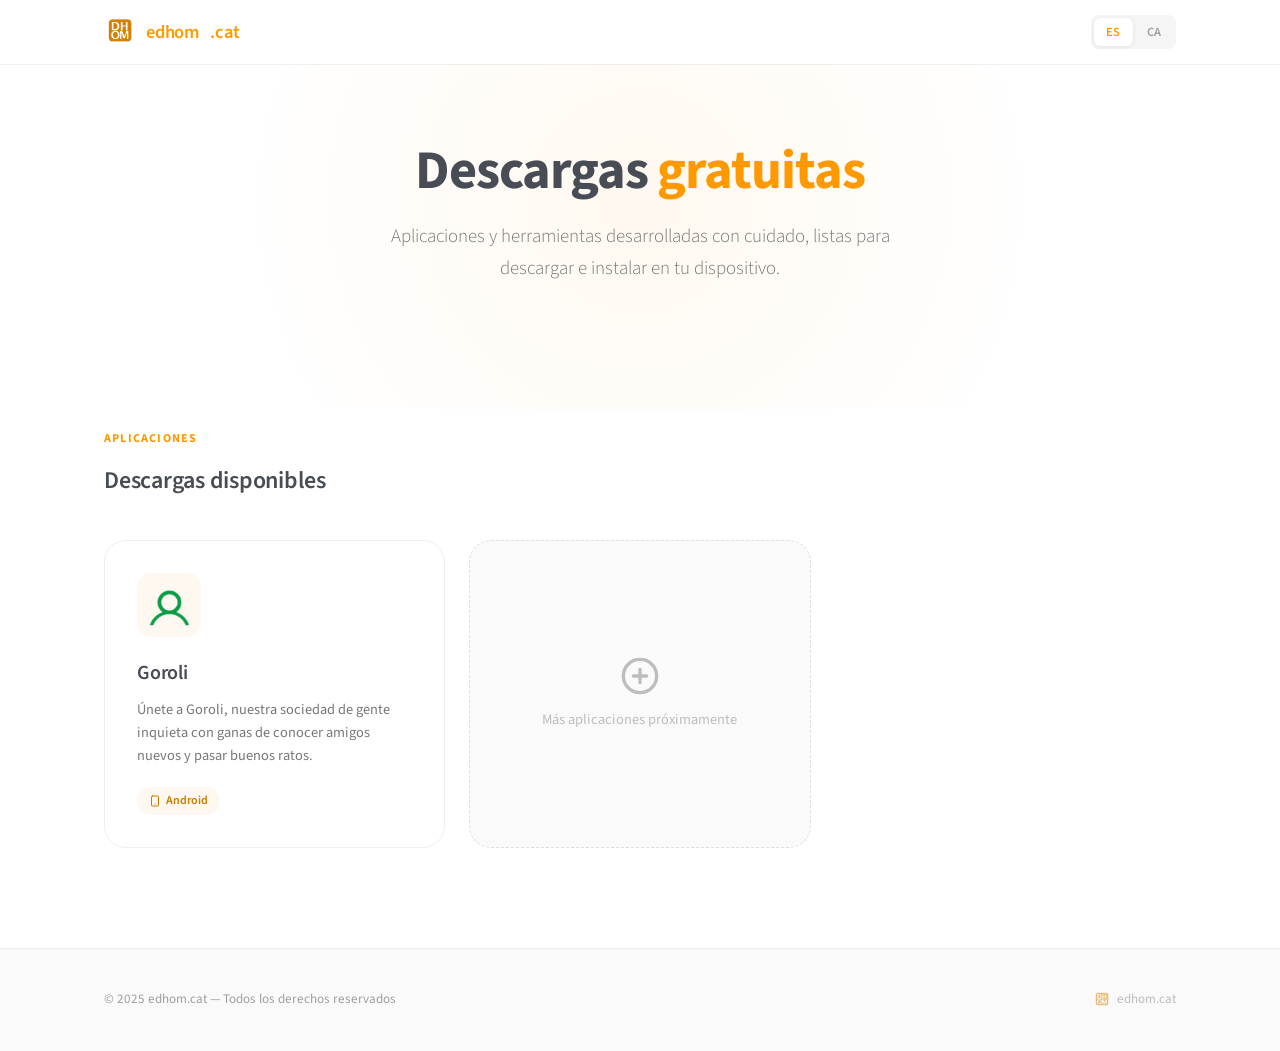
<file: index.html>
<!DOCTYPE html>
<html lang="es">
<head>
  <meta charset="UTF-8">
  <meta name="viewport" content="width=device-width, initial-scale=1.0">
  <title>edhom.cat — Descargas</title>
  <meta name="description" content="Aplicaciones y herramientas gratuitas desarrolladas con cuidado, listas para descargar.">
  <link rel="icon" type="image/png" href="images/edhom-logo.png">
  <link rel="stylesheet" href="css/style.css">
</head>
<body>

  <!-- Navbar -->
  <nav class="navbar" role="navigation">
    <div class="container navbar__inner">
      <a href="index.html" class="navbar__brand">
        <img src="images/edhom-logo.png" alt="edhom.cat">
        <span data-i18n="navBrand">edhom</span><span data-i18n="navBrandAccent">.cat</span>
      </a>
      <div class="navbar__actions">
        <div class="lang-switch" role="group" aria-label="Idioma">
          <button data-lang="es" class="active">ES</button>
          <button data-lang="ca">CA</button>
        </div>
      </div>
    </div>
  </nav>

  <!-- Hero -->
  <section class="hero">
    <div class="container hero__content">
      <h1 class="animate-in">
        <span data-i18n="heroTitle">Descargas</span> <span class="accent" data-i18n="heroTitleAccent">gratuitas</span>
      </h1>
      <p class="hero__subtitle animate-in delay-2" data-i18n="heroSubtitle">
        Aplicaciones y herramientas desarrolladas con cuidado, listas para descargar e instalar en tu dispositivo.
      </p>
    </div>
  </section>

  <!-- Downloads -->
  <section class="downloads">
    <div class="container">
      <p class="section-label" data-i18n="downloadsLabel">Aplicaciones</p>
      <h2 class="section-title" data-i18n="downloadsTitle">Descargas disponibles</h2>

      <div class="downloads__grid">
        <!-- Goroli card -->
        <a href="goroli.html" class="app-card observe-animate">
          <img src="images/icon.png" alt="Goroli" class="app-card__icon">
          <h3 class="app-card__name">Goroli</h3>
          <p class="app-card__desc" data-i18n="goroliDesc">Red social para encontrar, conocer y hacer nuevos amigos cerca de ti.</p>
          <span class="app-card__tag">
            <svg viewBox="0 0 24 24" fill="none" stroke="currentColor" stroke-width="2" stroke-linecap="round" stroke-linejoin="round"><rect x="5" y="2" width="14" height="20" rx="2" ry="2"/><line x1="12" y1="18" x2="12.01" y2="18"/></svg>
            <span data-i18n="goroliTag">Android</span>
          </span>
        </a>

        <!-- Placeholder for future apps -->
        <div class="app-card app-card--placeholder observe-animate">
          <svg viewBox="0 0 24 24" fill="none" stroke="currentColor" stroke-width="2" stroke-linecap="round" stroke-linejoin="round"><circle cx="12" cy="12" r="10"/><line x1="12" y1="8" x2="12" y2="16"/><line x1="8" y1="12" x2="16" y2="12"/></svg>
          <p data-i18n="placeholderText">Más aplicaciones próximamente</p>
        </div>
      </div>
    </div>
  </section>

  <!-- Footer -->
  <footer class="footer">
    <div class="container footer__inner">
      <span class="footer__copy" data-i18n="footerCopy">© 2025 edhom.cat — Todos los derechos reservados</span>
      <span class="footer__brand">
        <img src="images/edhom-logo.png" alt="">
        edhom.cat
      </span>
    </div>
  </footer>

  <script src="js/main.js"></script>
</body>
</html>
</file>
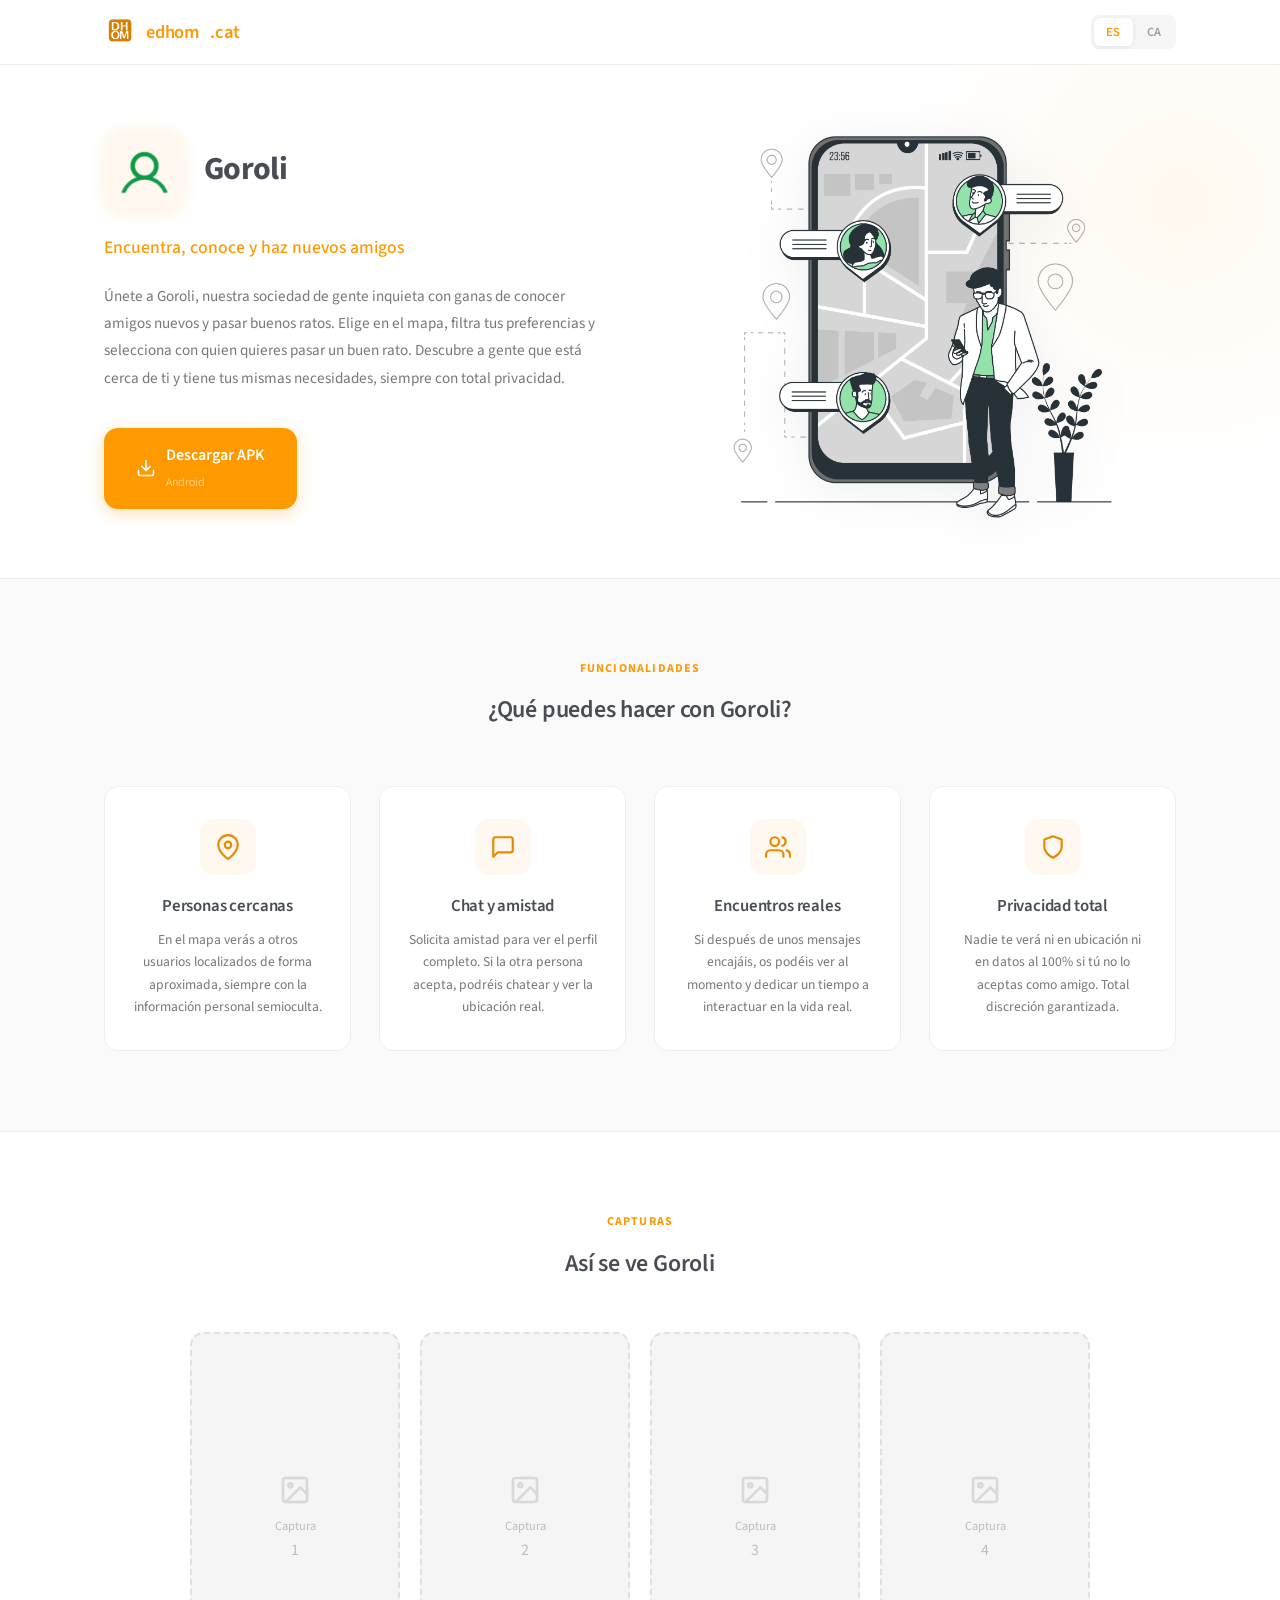
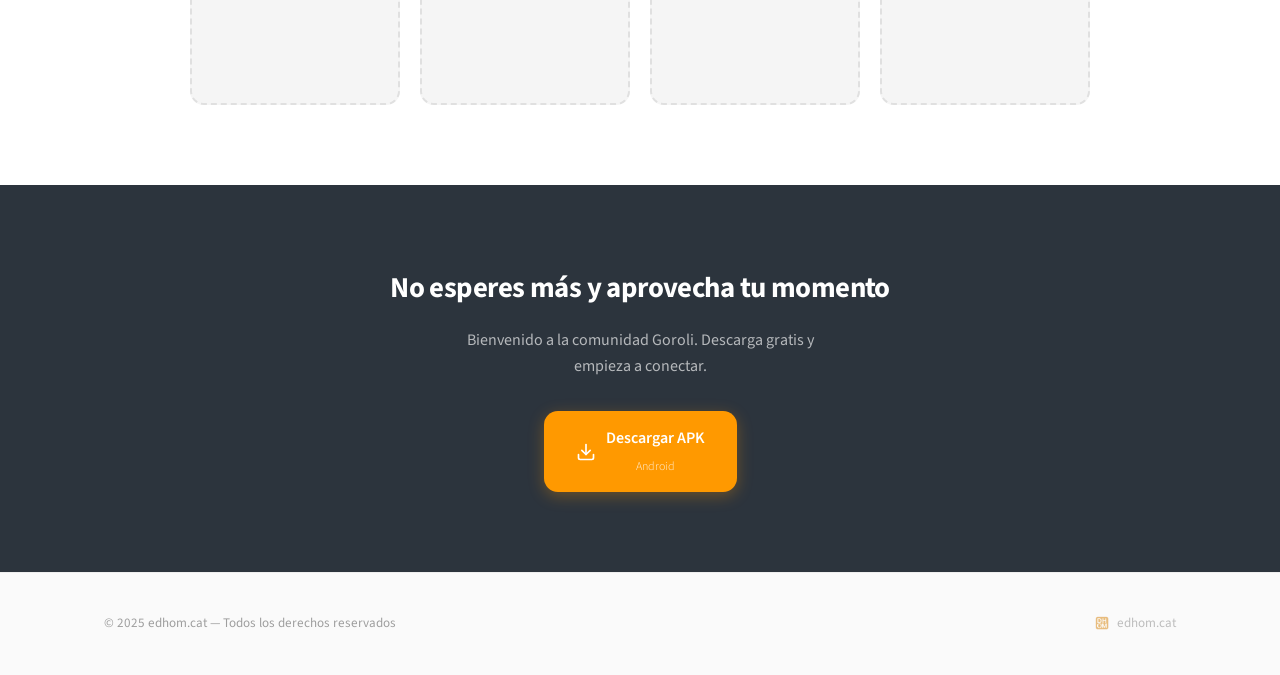
<file: goroli.html>
<!DOCTYPE html>
<html lang="es">
<head>
  <meta charset="UTF-8">
  <meta name="viewport" content="width=device-width, initial-scale=1.0">
  <title>Goroli — Encuentra, conoce y haz nuevos amigos</title>
  <meta name="description" content="Descarga Goroli gratis. Únete a nuestra sociedad de gente inquieta con ganas de conocer amigos nuevos y pasar buenos ratos.">
  <link rel="icon" type="image/png" href="images/edhom-logo.png">
  <link rel="stylesheet" href="css/style.css">
</head>
<body>

  <!-- Navbar -->
  <nav class="navbar" role="navigation">
    <div class="container navbar__inner">
      <a href="index.html" class="navbar__brand">
        <img src="images/edhom-logo.png" alt="edhom.cat">
        <span data-i18n="navBrand">edhom</span><span data-i18n="navBrandAccent">.cat</span>
      </a>
      <div class="navbar__actions">
        <div class="lang-switch" role="group" aria-label="Idioma">
          <button data-lang="es" class="active">ES</button>
          <button data-lang="ca">CA</button>
        </div>
      </div>
    </div>
  </nav>

  <!-- App Hero -->
  <section class="app-hero">
    <div class="container app-hero__inner">
      <div class="app-hero__info">
        <div class="app-hero__icon-row animate-in">
          <img src="images/icon.png" alt="Goroli" class="app-hero__icon">
          <h1 class="app-hero__name">Goroli</h1>
        </div>
        <p class="app-hero__tagline animate-in delay-1" data-i18n="appTagline">
          Encuentra, conoce y haz nuevos amigos
        </p>
        <p class="app-hero__desc animate-in delay-2" data-i18n="appDesc">
          Únete a Goroli, nuestra sociedad de gente inquieta con ganas de conocer amigos nuevos y pasar buenos ratos. Elige en el mapa, filtra tus preferencias y selecciona con quien quieres pasar un buen rato.
        </p>
        <a href="downloads/Goroli.apk" class="btn-download animate-in delay-3" download>
          <svg viewBox="0 0 24 24" fill="none" stroke="currentColor" stroke-width="2" stroke-linecap="round" stroke-linejoin="round"><path d="M21 15v4a2 2 0 01-2 2H5a2 2 0 01-2-2v-4"/><polyline points="7 10 12 15 17 10"/><line x1="12" y1="15" x2="12" y2="3"/></svg>
          <span>
            <span data-i18n="appDownload">Descargar APK</span><br>
            <span class="btn-download__sub" data-i18n="appDownloadSub">Android</span>
          </span>
        </a>
      </div>
      <div class="app-hero__visual animate-in delay-2">
        <img src="images/feature-nearby.png" alt="Goroli — Find nearby people" class="app-hero__illustration">
      </div>
    </div>
  </section>

  <!-- Features -->
  <section class="features">
    <div class="container">
      <div class="features__header">
        <p class="section-label" data-i18n="featuresLabel">Funcionalidades</p>
        <h2 class="section-title" data-i18n="featuresTitle">¿Qué puedes hacer con Goroli?</h2>
      </div>
      <div class="features__grid">

        <!-- Feature 1: Nearby -->
        <div class="feature-card observe-animate">
          <div class="feature-card__icon">
            <svg viewBox="0 0 24 24" fill="none" stroke="currentColor" stroke-width="2" stroke-linecap="round" stroke-linejoin="round"><path d="M21 10c0 7-9 13-9 13s-9-6-9-13a9 9 0 0118 0z"/><circle cx="12" cy="10" r="3"/></svg>
          </div>
          <h3 class="feature-card__title" data-i18n="feat1Title">Personas cercanas</h3>
          <p class="feature-card__desc" data-i18n="feat1Desc">En el mapa verás a otros usuarios localizados de forma aproximada, siempre con la información personal semioculta.</p>
        </div>

        <!-- Feature 2: Chat -->
        <div class="feature-card observe-animate">
          <div class="feature-card__icon">
            <svg viewBox="0 0 24 24" fill="none" stroke="currentColor" stroke-width="2" stroke-linecap="round" stroke-linejoin="round"><path d="M21 15a2 2 0 01-2 2H7l-4 4V5a2 2 0 012-2h14a2 2 0 012 2z"/></svg>
          </div>
          <h3 class="feature-card__title" data-i18n="feat2Title">Chat y amistad</h3>
          <p class="feature-card__desc" data-i18n="feat2Desc">Solicita amistad para ver el perfil completo. Si la otra persona acepta, podréis chatear y ver la ubicación real.</p>
        </div>

        <!-- Feature 3: Real meetings -->
        <div class="feature-card observe-animate">
          <div class="feature-card__icon">
            <svg viewBox="0 0 24 24" fill="none" stroke="currentColor" stroke-width="2" stroke-linecap="round" stroke-linejoin="round"><path d="M17 21v-2a4 4 0 00-4-4H5a4 4 0 00-4 4v2"/><circle cx="9" cy="7" r="4"/><path d="M23 21v-2a4 4 0 00-3-3.87"/><path d="M16 3.13a4 4 0 010 7.75"/></svg>
          </div>
          <h3 class="feature-card__title" data-i18n="feat3Title">Encuentros reales</h3>
          <p class="feature-card__desc" data-i18n="feat3Desc">Si después de unos mensajes encajáis, os podéis ver al momento y dedicar un tiempo a interactuar en la vida real.</p>
        </div>

        <!-- Feature 4: Privacy -->
        <div class="feature-card observe-animate">
          <div class="feature-card__icon">
            <svg viewBox="0 0 24 24" fill="none" stroke="currentColor" stroke-width="2" stroke-linecap="round" stroke-linejoin="round"><path d="M12 22s8-4 8-10V5l-8-3-8 3v7c0 6 8 10 8 10z"/></svg>
          </div>
          <h3 class="feature-card__title" data-i18n="feat4Title">Privacidad total</h3>
          <p class="feature-card__desc" data-i18n="feat4Desc">Nadie te verá ni en ubicación ni en datos al 100% si tú no lo aceptas como amigo. Total discreción garantizada.</p>
        </div>

      </div>
    </div>
  </section>

  <!-- Screenshots -->
  <section class="screenshots">
    <div class="container">
      <div class="screenshots__header">
        <p class="section-label" data-i18n="screenshotsLabel">Capturas</p>
        <h2 class="section-title" data-i18n="screenshotsTitle">Así se ve Goroli</h2>
      </div>
      <div class="screenshots__gallery">
        <!--
          ============================================
          CÓMO AÑADIR CAPTURAS DE PANTALLA:
          ============================================
          1. Guarda las imágenes en la carpeta images/screenshots/
          2. Sustituye cada bloque <div class="screenshot-placeholder"> por:
             <img src="images/screenshots/captura1.png" alt="Descripción">
          3. Puedes añadir tantas como quieras.
          ============================================
        -->
        <div class="screenshot-placeholder">
          <svg viewBox="0 0 24 24" fill="none" stroke="currentColor" stroke-width="2" stroke-linecap="round" stroke-linejoin="round"><rect x="3" y="3" width="18" height="18" rx="2" ry="2"/><circle cx="8.5" cy="8.5" r="1.5"/><polyline points="21 15 16 10 5 21"/></svg>
          <span data-i18n="screenshotPlaceholder">Captura</span> 1
        </div>
        <div class="screenshot-placeholder">
          <svg viewBox="0 0 24 24" fill="none" stroke="currentColor" stroke-width="2" stroke-linecap="round" stroke-linejoin="round"><rect x="3" y="3" width="18" height="18" rx="2" ry="2"/><circle cx="8.5" cy="8.5" r="1.5"/><polyline points="21 15 16 10 5 21"/></svg>
          <span data-i18n="screenshotPlaceholder">Captura</span> 2
        </div>
        <div class="screenshot-placeholder">
          <svg viewBox="0 0 24 24" fill="none" stroke="currentColor" stroke-width="2" stroke-linecap="round" stroke-linejoin="round"><rect x="3" y="3" width="18" height="18" rx="2" ry="2"/><circle cx="8.5" cy="8.5" r="1.5"/><polyline points="21 15 16 10 5 21"/></svg>
          <span data-i18n="screenshotPlaceholder">Captura</span> 3
        </div>
        <div class="screenshot-placeholder">
          <svg viewBox="0 0 24 24" fill="none" stroke="currentColor" stroke-width="2" stroke-linecap="round" stroke-linejoin="round"><rect x="3" y="3" width="18" height="18" rx="2" ry="2"/><circle cx="8.5" cy="8.5" r="1.5"/><polyline points="21 15 16 10 5 21"/></svg>
          <span data-i18n="screenshotPlaceholder">Captura</span> 4
        </div>
      </div>
    </div>
  </section>

  <!-- CTA -->
  <section class="cta">
    <div class="container">
      <h2 data-i18n="ctaTitle">No esperes más y aprovecha tu momento</h2>
      <p data-i18n="ctaDesc">Bienvenido a la comunidad Goroli. Descarga gratis y empieza a conectar.</p>
      <a href="downloads/Goroli.apk" class="btn-download" download>
        <svg viewBox="0 0 24 24" fill="none" stroke="currentColor" stroke-width="2" stroke-linecap="round" stroke-linejoin="round"><path d="M21 15v4a2 2 0 01-2 2H5a2 2 0 01-2-2v-4"/><polyline points="7 10 12 15 17 10"/><line x1="12" y1="15" x2="12" y2="3"/></svg>
        <span>
          <span data-i18n="appDownload">Descargar APK</span><br>
          <span class="btn-download__sub" data-i18n="appDownloadSub">Android</span>
        </span>
      </a>
    </div>
  </section>

  <!-- Footer -->
  <footer class="footer">
    <div class="container footer__inner">
      <span class="footer__copy" data-i18n="footerCopy">© 2025 edhom.cat — Todos los derechos reservados</span>
      <span class="footer__brand">
        <img src="images/edhom-logo.png" alt="">
        edhom.cat
      </span>
    </div>
  </footer>

  <script src="js/main.js"></script>
</body>
</html>
</file>
<file: css/style.css>
/* ============================================
   EDHOM.CAT — Minimalist Download Portal
   Colors: edhom.cat palette (orange/dark)
   Font: Source Sans Pro
   ============================================ */

@import url('https://fonts.googleapis.com/css2?family=Source+Sans+3:wght@300;400;500;600;700&display=swap');

:root {
  /* edhom.cat palette */
  --orange-50:  #fff8f0;
  --orange-100: #ffedd5;
  --orange-200: #fddcab;
  --orange-300: #ecaf53;
  --orange-400: #f5a623;
  --orange-500: #ff9900;
  --orange-600: #e68a00;
  --orange-700: #cc7a00;
  --orange-800: #a26100;
  --orange-900: #7a4900;

  /* Dark tones from edhom.cat */
  --dark-100:   #59626d;
  --dark-200:   #484c54;
  --dark-300:   #2c343d;
  --dark-400:   #1a1f25;
  --dark-500:   #111519;

  /* Neutrals */
  --white:     #ffffff;
  --gray-50:   #fafafa;
  --gray-100:  #f5f5f5;
  --gray-200:  #eeeeee;
  --gray-300:  #e0e0e0;
  --gray-400:  #bdbdbd;
  --gray-500:  #9e9e9e;
  --gray-600:  #777777;
  --gray-700:  #616161;
  --gray-800:  #424242;
  --gray-900:  #212121;

  /* Semantic */
  --primary:       var(--orange-500);
  --primary-dark:  var(--orange-700);
  --primary-light: var(--orange-100);
  --accent:        var(--orange-300);
  --text:          var(--dark-200);
  --text-secondary: var(--gray-600);
  --bg:            var(--white);
  --bg-subtle:     var(--gray-50);
  --bg-dark:       var(--dark-300);
  --border:        var(--gray-200);

  /* Sizing */
  --max-width: 1120px;
  --radius-sm: 8px;
  --radius-md: 14px;
  --radius-lg: 22px;
  --radius-xl: 32px;
}

/* ---- Reset ---- */
*, *::before, *::after {
  margin: 0;
  padding: 0;
  box-sizing: border-box;
}

html {
  scroll-behavior: smooth;
  -webkit-text-size-adjust: 100%;
}

body {
  font-family: 'Source Sans 3', 'Source Sans Pro', sans-serif;
  font-weight: 400;
  color: var(--text);
  background: var(--bg);
  line-height: 1.65;
  -webkit-font-smoothing: antialiased;
  -moz-osx-font-smoothing: grayscale;
  overflow-x: hidden;
}

img {
  max-width: 100%;
  height: auto;
  display: block;
}

a {
  color: inherit;
  text-decoration: none;
}

/* ---- Utilities ---- */
.container {
  width: 100%;
  max-width: var(--max-width);
  margin: 0 auto;
  padding: 0 24px;
}

.sr-only {
  position: absolute;
  width: 1px;
  height: 1px;
  padding: 0;
  margin: -1px;
  overflow: hidden;
  clip: rect(0,0,0,0);
  border: 0;
}

/* ============================================
   NAVBAR
   ============================================ */
.navbar {
  position: fixed;
  top: 0;
  left: 0;
  right: 0;
  z-index: 100;
  background: rgba(255,255,255,0.92);
  backdrop-filter: blur(16px);
  -webkit-backdrop-filter: blur(16px);
  border-bottom: 1px solid var(--border);
  transition: box-shadow 0.3s ease;
}

.navbar.scrolled {
  box-shadow: 0 1px 12px rgba(0,0,0,0.06);
}

.navbar__inner {
  display: flex;
  align-items: center;
  justify-content: space-between;
  height: 64px;
}

.navbar__brand {
  display: flex;
  align-items: center;
  gap: 10px;
  font-weight: 600;
  font-size: 1.15rem;
  letter-spacing: -0.01em;
  color: var(--dark-300);
}

.navbar__brand img {
  width: 32px;
  height: 32px;
  border-radius: 8px;
}

.navbar__brand span {
  color: var(--primary);
}

.navbar__actions {
  display: flex;
  align-items: center;
  gap: 8px;
}

/* Language switcher */
.lang-switch {
  display: flex;
  background: var(--gray-100);
  border-radius: 8px;
  padding: 3px;
  gap: 2px;
}

.lang-switch button {
  font-family: 'Source Sans 3', 'Source Sans Pro', sans-serif;
  font-size: 0.78rem;
  font-weight: 600;
  padding: 5px 12px;
  border: none;
  border-radius: 6px;
  cursor: pointer;
  background: transparent;
  color: var(--gray-500);
  transition: all 0.2s ease;
  letter-spacing: 0.02em;
  text-transform: uppercase;
}

.lang-switch button.active {
  background: var(--white);
  color: var(--primary);
  box-shadow: 0 1px 4px rgba(0,0,0,0.08);
}

.lang-switch button:hover:not(.active) {
  color: var(--gray-700);
}

/* ============================================
   HERO — Homepage
   ============================================ */
.hero {
  padding: 140px 0 80px;
  text-align: center;
  position: relative;
  overflow: hidden;
}

.hero::before {
  content: '';
  position: absolute;
  top: -200px;
  left: 50%;
  transform: translateX(-50%);
  width: 800px;
  height: 800px;
  background: radial-gradient(circle, var(--orange-50) 0%, transparent 70%);
  pointer-events: none;
  z-index: 0;
}

.hero__content {
  position: relative;
  z-index: 1;
}

.hero__badge {
  display: inline-flex;
  align-items: center;
  gap: 6px;
  background: var(--orange-50);
  color: var(--orange-700);
  font-size: 0.82rem;
  font-weight: 500;
  padding: 6px 16px;
  border-radius: 100px;
  margin-bottom: 28px;
  border: 1px solid var(--orange-100);
}

.hero__badge svg {
  width: 14px;
  height: 14px;
}

.hero h1 {
  font-size: clamp(2.2rem, 5vw, 3.4rem);
  font-weight: 700;
  letter-spacing: -0.02em;
  line-height: 1.15;
  color: var(--dark-200);
  margin-bottom: 18px;
}

.hero h1 .accent {
  color: var(--primary);
}

.hero__subtitle {
  font-size: clamp(1rem, 2vw, 1.18rem);
  color: var(--text-secondary);
  max-width: 520px;
  margin: 0 auto 44px;
  font-weight: 300;
  line-height: 1.7;
}

/* ============================================
   DOWNLOADS GRID — Homepage
   ============================================ */
.downloads {
  padding: 20px 0 100px;
}

.section-label {
  font-size: 0.75rem;
  font-weight: 700;
  text-transform: uppercase;
  letter-spacing: 0.1em;
  color: var(--primary);
  margin-bottom: 12px;
}

.section-title {
  font-size: 1.5rem;
  font-weight: 600;
  color: var(--dark-200);
  letter-spacing: -0.01em;
  margin-bottom: 40px;
}

.downloads__grid {
  display: grid;
  grid-template-columns: repeat(auto-fill, minmax(300px, 1fr));
  gap: 24px;
}

/* App card */
.app-card {
  background: var(--white);
  border: 1px solid var(--border);
  border-radius: var(--radius-lg);
  padding: 32px;
  transition: all 0.35s cubic-bezier(0.25, 0.46, 0.45, 0.94);
  display: flex;
  flex-direction: column;
  position: relative;
  overflow: hidden;
}

.app-card::before {
  content: '';
  position: absolute;
  top: 0;
  left: 0;
  right: 0;
  height: 3px;
  background: linear-gradient(90deg, var(--orange-400), var(--orange-500));
  opacity: 0;
  transition: opacity 0.35s ease;
}

.app-card:hover {
  border-color: var(--orange-200);
  box-shadow: 0 8px 32px rgba(255, 153, 0, 0.1), 0 2px 8px rgba(0,0,0,0.04);
  transform: translateY(-4px);
}

.app-card:hover::before {
  opacity: 1;
}

.app-card__icon {
  width: 64px;
  height: 64px;
  border-radius: var(--radius-md);
  margin-bottom: 20px;
  background: var(--orange-50);
  padding: 10px;
  object-fit: contain;
}

.app-card__name {
  font-size: 1.25rem;
  font-weight: 600;
  margin-bottom: 8px;
  letter-spacing: -0.01em;
  color: var(--dark-200);
}

.app-card__desc {
  font-size: 0.9rem;
  color: var(--text-secondary);
  margin-bottom: 20px;
  flex-grow: 1;
  font-weight: 400;
  line-height: 1.6;
}

.app-card__tag {
  display: inline-flex;
  align-items: center;
  gap: 5px;
  font-size: 0.75rem;
  font-weight: 600;
  color: var(--orange-700);
  background: var(--orange-50);
  padding: 4px 12px;
  border-radius: 100px;
  width: fit-content;
}

.app-card__tag svg {
  width: 12px;
  height: 12px;
}

/* Placeholder card — "more coming" */
.app-card--placeholder {
  border-style: dashed;
  border-color: var(--gray-300);
  align-items: center;
  justify-content: center;
  text-align: center;
  min-height: 260px;
  background: var(--gray-50);
}

.app-card--placeholder:hover {
  transform: none;
  box-shadow: none;
  border-color: var(--gray-300);
}

.app-card--placeholder::before {
  display: none;
}

.app-card--placeholder svg {
  width: 40px;
  height: 40px;
  color: var(--gray-400);
  margin-bottom: 12px;
}

.app-card--placeholder p {
  font-size: 0.9rem;
  color: var(--gray-400);
  font-weight: 400;
}

/* ============================================
   APP PAGE — Hero
   ============================================ */
.app-hero {
  padding: 120px 0 60px;
  position: relative;
  overflow: hidden;
}

.app-hero::before {
  content: '';
  position: absolute;
  top: -100px;
  right: -200px;
  width: 600px;
  height: 600px;
  background: radial-gradient(circle, var(--orange-50) 0%, transparent 65%);
  pointer-events: none;
}

.app-hero__inner {
  display: grid;
  grid-template-columns: 1fr 1fr;
  gap: 60px;
  align-items: center;
  position: relative;
  z-index: 1;
}

.app-hero__info {
  display: flex;
  flex-direction: column;
}

.app-hero__icon-row {
  display: flex;
  align-items: center;
  gap: 20px;
  margin-bottom: 24px;
}

.app-hero__icon {
  width: 80px;
  height: 80px;
  border-radius: 20px;
  background: var(--orange-50);
  padding: 14px;
  object-fit: contain;
  box-shadow: 0 4px 16px rgba(255,153,0,0.15);
}

.app-hero__name {
  font-size: 2rem;
  font-weight: 700;
  letter-spacing: -0.02em;
  line-height: 1.2;
  color: var(--dark-200);
}

.app-hero__tagline {
  font-size: 1.1rem;
  color: var(--primary);
  font-weight: 500;
  line-height: 1.7;
  margin-bottom: 20px;
}

.app-hero__desc {
  font-size: 0.95rem;
  color: var(--text-secondary);
  line-height: 1.8;
  margin-bottom: 36px;
  font-weight: 400;
}

/* Download button */
.btn-download {
  display: inline-flex;
  align-items: center;
  gap: 10px;
  background: var(--primary);
  color: var(--white);
  font-family: 'Source Sans 3', 'Source Sans Pro', sans-serif;
  font-size: 1rem;
  font-weight: 600;
  padding: 14px 32px;
  border-radius: var(--radius-md);
  border: none;
  cursor: pointer;
  transition: all 0.3s cubic-bezier(0.25, 0.46, 0.45, 0.94);
  box-shadow: 0 4px 16px rgba(255,153,0,0.3);
  width: fit-content;
}

.btn-download:hover {
  background: var(--primary-dark);
  transform: translateY(-2px);
  box-shadow: 0 6px 24px rgba(255,153,0,0.4);
}

.btn-download:active {
  transform: translateY(0);
}

.btn-download svg {
  width: 20px;
  height: 20px;
}

.btn-download__sub {
  font-size: 0.75rem;
  font-weight: 300;
  opacity: 0.85;
}

/* Hero illustration */
.app-hero__visual {
  display: flex;
  justify-content: center;
  align-items: center;
}

.app-hero__illustration {
  max-width: 380px;
  width: 100%;
  filter: drop-shadow(0 8px 24px rgba(0,0,0,0.06));
}

/* ============================================
   FEATURES — App Page
   ============================================ */
.features {
  padding: 80px 0;
  background: var(--bg-subtle);
  border-top: 1px solid var(--border);
  border-bottom: 1px solid var(--border);
}

.features__header {
  text-align: center;
  margin-bottom: 56px;
}

.features__grid {
  display: grid;
  grid-template-columns: repeat(auto-fit, minmax(240px, 1fr));
  gap: 28px;
}

.feature-card {
  background: var(--white);
  border: 1px solid var(--border);
  border-radius: var(--radius-md);
  padding: 32px 28px;
  text-align: center;
  transition: all 0.3s ease;
}

.feature-card:hover {
  border-color: var(--orange-200);
  box-shadow: 0 4px 20px rgba(255,153,0,0.08);
}

.feature-card__icon {
  width: 56px;
  height: 56px;
  background: var(--orange-50);
  border-radius: 14px;
  display: flex;
  align-items: center;
  justify-content: center;
  margin: 0 auto 18px;
  color: var(--orange-600);
}

.feature-card__icon svg {
  width: 26px;
  height: 26px;
}

.feature-card__title {
  font-size: 1.05rem;
  font-weight: 600;
  margin-bottom: 8px;
  letter-spacing: -0.01em;
  color: var(--dark-200);
}

.feature-card__desc {
  font-size: 0.85rem;
  color: var(--text-secondary);
  font-weight: 400;
  line-height: 1.65;
}

/* ============================================
   SCREENSHOTS — App Page
   ============================================ */
.screenshots {
  padding: 80px 0;
}

.screenshots__header {
  text-align: center;
  margin-bottom: 48px;
}

.screenshots__gallery {
  display: grid;
  grid-template-columns: repeat(auto-fit, minmax(180px, 1fr));
  gap: 20px;
  max-width: 900px;
  margin: 0 auto;
}

.screenshot-placeholder {
  aspect-ratio: 9/16;
  background: var(--gray-100);
  border: 2px dashed var(--gray-300);
  border-radius: var(--radius-md);
  display: flex;
  flex-direction: column;
  align-items: center;
  justify-content: center;
  color: var(--gray-400);
  padding: 20px;
  text-align: center;
}

.screenshot-placeholder svg {
  width: 32px;
  height: 32px;
  margin-bottom: 10px;
  opacity: 0.5;
}

.screenshot-placeholder span {
  font-size: 0.78rem;
  font-weight: 400;
}

/* Filled screenshots */
.screenshots__gallery img {
  width: 100%;
  aspect-ratio: 9/16;
  object-fit: cover;
  border-radius: var(--radius-md);
  border: 1px solid var(--border);
}

/* ============================================
   CTA — Bottom download
   ============================================ */
.cta {
  padding: 80px 0;
  text-align: center;
  background: var(--bg-dark);
  color: var(--white);
}

.cta h2 {
  font-size: 1.8rem;
  font-weight: 700;
  letter-spacing: -0.02em;
  margin-bottom: 14px;
  color: var(--white);
}

.cta p {
  font-size: 1rem;
  color: rgba(255,255,255,0.65);
  font-weight: 400;
  margin-bottom: 32px;
  max-width: 400px;
  margin-left: auto;
  margin-right: auto;
}

.cta .btn-download {
  margin: 0 auto;
}

/* ============================================
   FOOTER
   ============================================ */
.footer {
  padding: 40px 0;
  border-top: 1px solid var(--border);
  background: var(--gray-50);
}

.footer__inner {
  display: flex;
  align-items: center;
  justify-content: space-between;
  gap: 16px;
  flex-wrap: wrap;
}

.footer__copy {
  font-size: 0.82rem;
  color: var(--gray-500);
  font-weight: 400;
}

.footer__brand {
  font-size: 0.82rem;
  color: var(--gray-400);
  font-weight: 400;
  display: flex;
  align-items: center;
  gap: 6px;
}

.footer__brand img {
  width: 18px;
  height: 18px;
  border-radius: 4px;
  opacity: 0.5;
}

/* ============================================
   ANIMATIONS
   ============================================ */
@keyframes fadeUp {
  from {
    opacity: 0;
    transform: translateY(24px);
  }
  to {
    opacity: 1;
    transform: translateY(0);
  }
}

.animate-in {
  opacity: 0;
  animation: fadeUp 0.6s cubic-bezier(0.25, 0.46, 0.45, 0.94) forwards;
}

.animate-in:nth-child(1) { animation-delay: 0.05s; }
.animate-in:nth-child(2) { animation-delay: 0.12s; }
.animate-in:nth-child(3) { animation-delay: 0.19s; }
.animate-in:nth-child(4) { animation-delay: 0.26s; }

.delay-1 { animation-delay: 0.1s !important; }
.delay-2 { animation-delay: 0.2s !important; }
.delay-3 { animation-delay: 0.3s !important; }
.delay-4 { animation-delay: 0.4s !important; }
.delay-5 { animation-delay: 0.5s !important; }

/* ============================================
   RESPONSIVE
   ============================================ */
@media (max-width: 768px) {
  .navbar__inner {
    height: 56px;
  }

  .hero {
    padding: 110px 0 60px;
  }

  .app-hero {
    padding: 100px 0 40px;
  }

  .app-hero__inner {
    grid-template-columns: 1fr;
    gap: 40px;
    text-align: center;
  }

  .app-hero__icon-row {
    justify-content: center;
    flex-direction: column;
    gap: 12px;
  }

  .app-hero__tagline,
  .app-hero__desc {
    text-align: center;
  }

  .btn-download {
    margin: 0 auto;
  }

  .app-hero__visual {
    order: -1;
  }

  .app-hero__illustration {
    max-width: 260px;
  }

  .features__grid {
    grid-template-columns: 1fr 1fr;
    gap: 16px;
  }

  .feature-card {
    padding: 24px 18px;
  }

  .screenshots__gallery {
    grid-template-columns: repeat(3, 1fr);
    gap: 12px;
  }

  .downloads__grid {
    grid-template-columns: 1fr;
  }

  .section-title {
    font-size: 1.25rem;
  }
}

@media (max-width: 480px) {
  .container {
    padding: 0 18px;
  }

  .hero h1 {
    font-size: 1.8rem;
  }

  .features__grid {
    grid-template-columns: 1fr;
  }

  .screenshots__gallery {
    grid-template-columns: repeat(2, 1fr);
  }

  .lang-switch button {
    padding: 4px 10px;
    font-size: 0.72rem;
  }

  .cta h2 {
    font-size: 1.4rem;
  }
}
</file>
